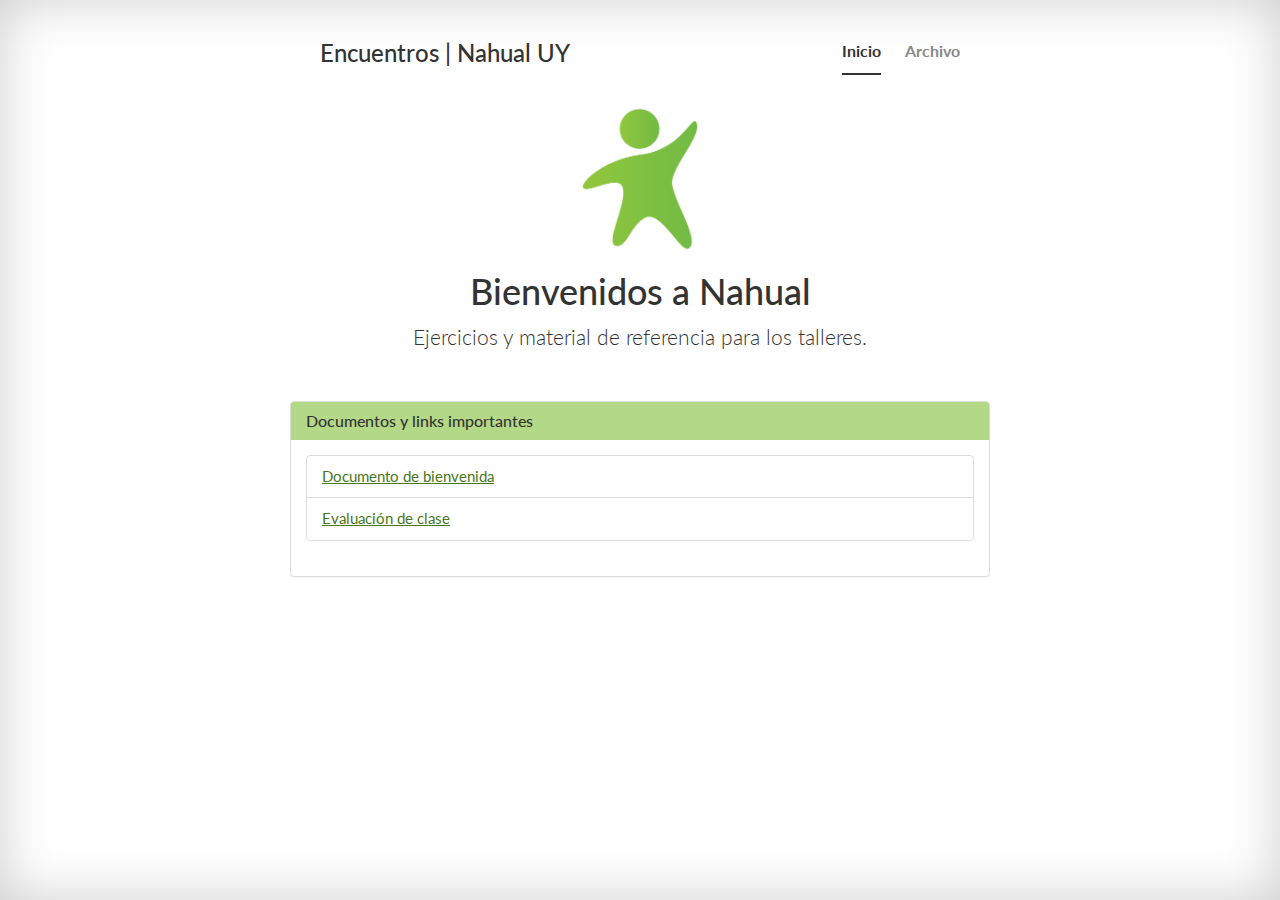
<file: index.html>
<!DOCTYPE html>
<html lang="es" ng-app="indexApp">
  <head>
    <meta charset="utf-8">
    <meta http-equiv="X-UA-Compatible" content="IE=edge">
    <meta name="viewport" content="width=device-width, initial-scale=1">

    <meta name="description" content="Encuentros Nahual Uruguay">
    <meta name="author" content="Nahual Uruguay">
    <link rel="shortcut icon" href="favicon.ico" />
    <link rel="icon" type="image/png" href="favicon.png" />

    <link href='http://fonts.googleapis.com/css?family=Lato:300,400,700,400italic' rel='stylesheet' type='text/css'>

    <title>Encuentros Nahual</title>

    <!-- Bootstrap core CSS -->
    <link href="components/bootstrap/dist/css/bootstrap.min.css" rel="stylesheet">

    <!-- Custom styles for this template -->
    <link href="css/main.css" rel="stylesheet">


    <!-- HTML5 shim and Respond.js for IE8 support of HTML5 elements and media queries -->
    <!--[if lt IE 9]>
      <script src="https://oss.maxcdn.com/html5shiv/3.7.2/html5shiv.min.js"></script>
      <script src="https://oss.maxcdn.com/respond/1.4.2/respond.min.js"></script>
    <![endif]-->

    <script src="components/angular/angular.min.js"></script>
    <script src="components/ngstorage/ngStorage.min.js"></script>
    <script src="js/app.js"></script>
  </head>

  <body ng-controller="IndexController as ctrl">

    <div class="site-wrapper">

        <div class="cover-container">

          <div class="masthead clearfix">
            <div class="inner">
              <h3 class="masthead-brand">Encuentros | Nahual UY</h3>
              <nav>
                <ul class="nav masthead-nav">
                  <li class="active"><a href="index.html">Inicio</a></li>
                  <li><a href="archivo.html">Archivo</a></li>
                </ul>
              </nav>
            </div>
          </div>

          <div class="inner">
            <img class="logo" src="img/logo.png" alt="Nahual Uruguay">
            <h1 class="cover-heading">Bienvenidos a Nahual</h1>
            <p class="lead">Ejercicios y material de referencia para los talleres.</p>
          </div>

          <div class="panel panel-default">
            <div class="panel-heading">
              <h3 class="panel-title">Documentos y links importantes</h3>
            </div>
            <div class="panel-body">
              <ul class="list-group">
                <li class="list-group-item">
                  <a target="_blank" href="https://drive.google.com/open?id=1ILnVZFXEYcPJFSISYI_tMTSKwlFc100P-UBC9gnDAR8">
                    Documento de bienvenida
                  </a>
                </li>
                <li class="list-group-item">
                  <a target="_blank" href="http://goo.gl/forms/J8h8WXMoKS">
                    Evaluación de clase
                  </a>
                </li>
              </ul>
            </div>
          </div>

<!--          <div class="panel panel-default" ng-hide="ctrl.nodo">
            <div class="panel-heading">
              <h3 class="panel-title">Elegir nodo</h3>
            </div>
            <ul class="list-group">
              <li class="list-group-item">
                <a href="" ng-click="ctrl.seleccionarNodo('BIOS');">BIOS</a><br/>
                <a href="" ng-click="ctrl.seleccionarNodo('UCU');">UCU</a>
              </li>
            </ul>
          </div>
-->
          <div class="panel panel-default" ng-show="ctrl.nodo">
              <div class="panel-heading">
                <h3 class="panel-title">Ejercicios Actuales</h3>
              </div>

            <div class="panel-body">
              <h3>Carrito</h3>
              <h4>Versiones</h4>

              <ul class="list-group" ng-if="ctrl.nodo == 'BIOS'">
                  <li class="list-group-item">
                    <a target="_blank" href="http://aplicaciones.nahual.uy/carrito/v1">Versi&oacute;n 1</a>
                  </li>      
<!--                  
                  <li class="list-group-item">
                    <a target="_blank" href="http://aplicaciones.nahual.uy/carrito/v3.0">Versi&oacute;n 3.0</a>
                  </li>
                  <li class="list-group-item">
                    <a target="_blank" href="http://aplicaciones.nahual.uy/carrito/bios/v2.1">Versi&oacute;n 2.1</a>
                  </li>
                  <li class="list-group-item">
                    <a target="_blank" href="http://aplicaciones.nahual.uy/carrito/v2">Versi&oacute;n 2</a>
                  </li>
-->
              </ul>

                <h4>Documentación</h4>
                <ul class="list-group">
                  <li class="list-group-item">
                    <a target="_blank" href="https://docs.google.com/document/d/148Vp85TWzvdr4O9U5Hv6QInIbk_J00zMvxFO_v5QS60/edit?usp=sharing">
                      Especificaci&oacute;n de Requerimientos
                    </a>
                  </li>
                </ul>

<!--                <h3>Evaluación 😱</h3>

                <ul class="list-group">
                  <li class="list-group-item">
                    <a target="_blank" href="https://docs.google.com/a/ign.uy/forms/d/1PwC9KumiESGUUjVQKC4VH7w77xNIRLT45PGvZLsNbcU/viewform">
                      Ver Evaluación
                    </a>
                  </li>
                </ul>

                <h3>Carrito</h3>

                <h4>Versiones</h4>
                <ul class="list-group">
                  <li class="list-group-item">
                    <a target="_blank" href="http://aplicaciones.nahual.uy/carrito/v1">Versi&oacute;n 1</a> - <a target="_blank" href="https://docs.google.com/document/d/1qakUuwNUSRESPROtXpFK4iTEJn6Na7e-7ghi5OkOnFU/edit">Especificaciones v1.0</a>
                  </li>
                  <li class="list-group-item">
                    <a target="_blank" href="http://aplicaciones.nahual.uy/carrito/v2">Versi&oacute;n 2</a> - <a target="_blank" href="https://docs.google.com/document/d/1kp2Cig6fi3SaZSBRXjNDXmo111PDlQ4d0KFn3M0BWcU/edit?usp=sharing">Especificaciones Completas</a>
                  </li>
                  <li class="list-group-item">
                    <a target="_blank" href="http://aplicaciones.nahual.uy/carrito/v2.1">Versi&oacute;n 2.1</a>
                  </li>
                  <li class="list-group-item">
                    <a target="_blank" href="http://aplicaciones.nahual.uy/carrito/v3.0">Versi&oacute;n 3.0</a>
                  </li>
                </ul>

                <h3>TappIT (Sistema de canje de tapitas)</h3>

                <h4>Versiones</h4>

                <ul class="list-group" ng-if="ctrl.nodo == 'BIOS'">
                  <li class="list-group-item">
                    <a target="_blank" href="http://aplicaciones.nahual.uy/tapit/v1">Versi&oacute;n 1</a> - <a target="_blank" href="https://docs.google.com/document/d/1Dbo6I3FxC5aZVssaooamQT4_4OjzCQ78GO6IerZ_e7E/edit?usp=sharing">Especificaciones</a><br/>
                    <a target="_blank" href="http://aplicaciones.nahual.uy/tapit/bios/v2">Versi&oacute;n 2</a><br/>
                    <a target="_blank" href="http://aplicaciones.nahual.uy/tapit/v3">Versi&oacute;n 3</a> - <a target="_blank" href="https://docs.google.com/document/d/1m3IGO7OuNtRBX6Ttz1F4EtALimTa4ZnCTNZMp7qLW7A/edit?usp=sharing">Especificaciones</a>
                    <a target="_blank" href="http://aplicaciones.nahual.uy/tapit/v4">Versi&oacute;n 4</a>
                  </li>
                </ul>
                <ul class="list-group" ng-if="ctrl.nodo == 'UCU'">
                  <li class="list-group-item">
                    <a target="_blank" href="http://aplicaciones.nahual.uy/tapit/v1">Versi&oacute;n 1</a>
                    -
                    <a target="_blank" href="https://docs.google.com/document/d/1Dbo6I3FxC5aZVssaooamQT4_4OjzCQ78GO6IerZ_e7E/edit?usp=sharing">
                      Especificaciones
                    </a>
                  </li>
                  <li class="list-group-item">
                    <a target="_blank" href="http://aplicaciones.nahual.uy/tapit/ucu/v2">Versi&oacute;n 2</a>
                  </li>
                  <li class="list-group-item">
                    <a target="_blank" href="http://aplicaciones.nahual.uy/tapit/v3">Versi&oacute;n 3</a>
                    -
                    <a target="_blank" href="https://docs.google.com/document/d/1m3IGO7OuNtRBX6Ttz1F4EtALimTa4ZnCTNZMp7qLW7A/edit?usp=sharing">
                      Especificaciones
                    </a>
                  </li>
                  <li class="list-group-item">
                    <a target="_blank" href="http://aplicaciones.nahual.uy/tapit/v4">Versi&oacute;n 4</a>
                    -
                    <a target="_" href="https://docs.google.com/document/d/1aUuaAwa_mORlsF4m9gijW7MrNyrgMliXpBkfqj3eahc/edit?usp=sharing">Especificaciones</a>
                  </li>
                </ul>

                <h4>Documentación</h4>
                <ul class="list-group">
                  <li class="list-group-item">
                    <a target="_blank" href="https://drive.google.com/open?id=1YQ-xlhiWvU3ZRrmOfvmAQq7e6QRnSwt4Vxcp9KpOvHw">
                      Especificaci&oacute;n de Requerimientos
                    </a>
                  </li>
                </ul>

              </div>
          </div>
-->
          <footer class="footer">
            <p>

              <span class="glyphicon glyphicon-twitter" aria-hidden="true"></span>
              <a href="https://twitter.com/NahualUY">@NahualUY</a>
              ·

              <span class="glyphicon glyphicon-thumbs-up" aria-hidden="true"></span>
              <a href="https://www.facebook.com/nahual.uy">Nahual Uruguay</a>

              ·

              <span class="glyphicon glyphicon-envelope" aria-hidden="true"></span>
              <a href="mailto:nahual.uy@gmail.com">Nahual.UY@gmail.com</a>
            </p>
          </footer>

        </div>

    </div>

    <script src="https://ajax.googleapis.com/ajax/libs/jquery/1.11.2/jquery.min.js"></script>
    <script src="components/bootstrap/dist/js/bootstrap.min.js"></script>
  </body>
</html>
</file>
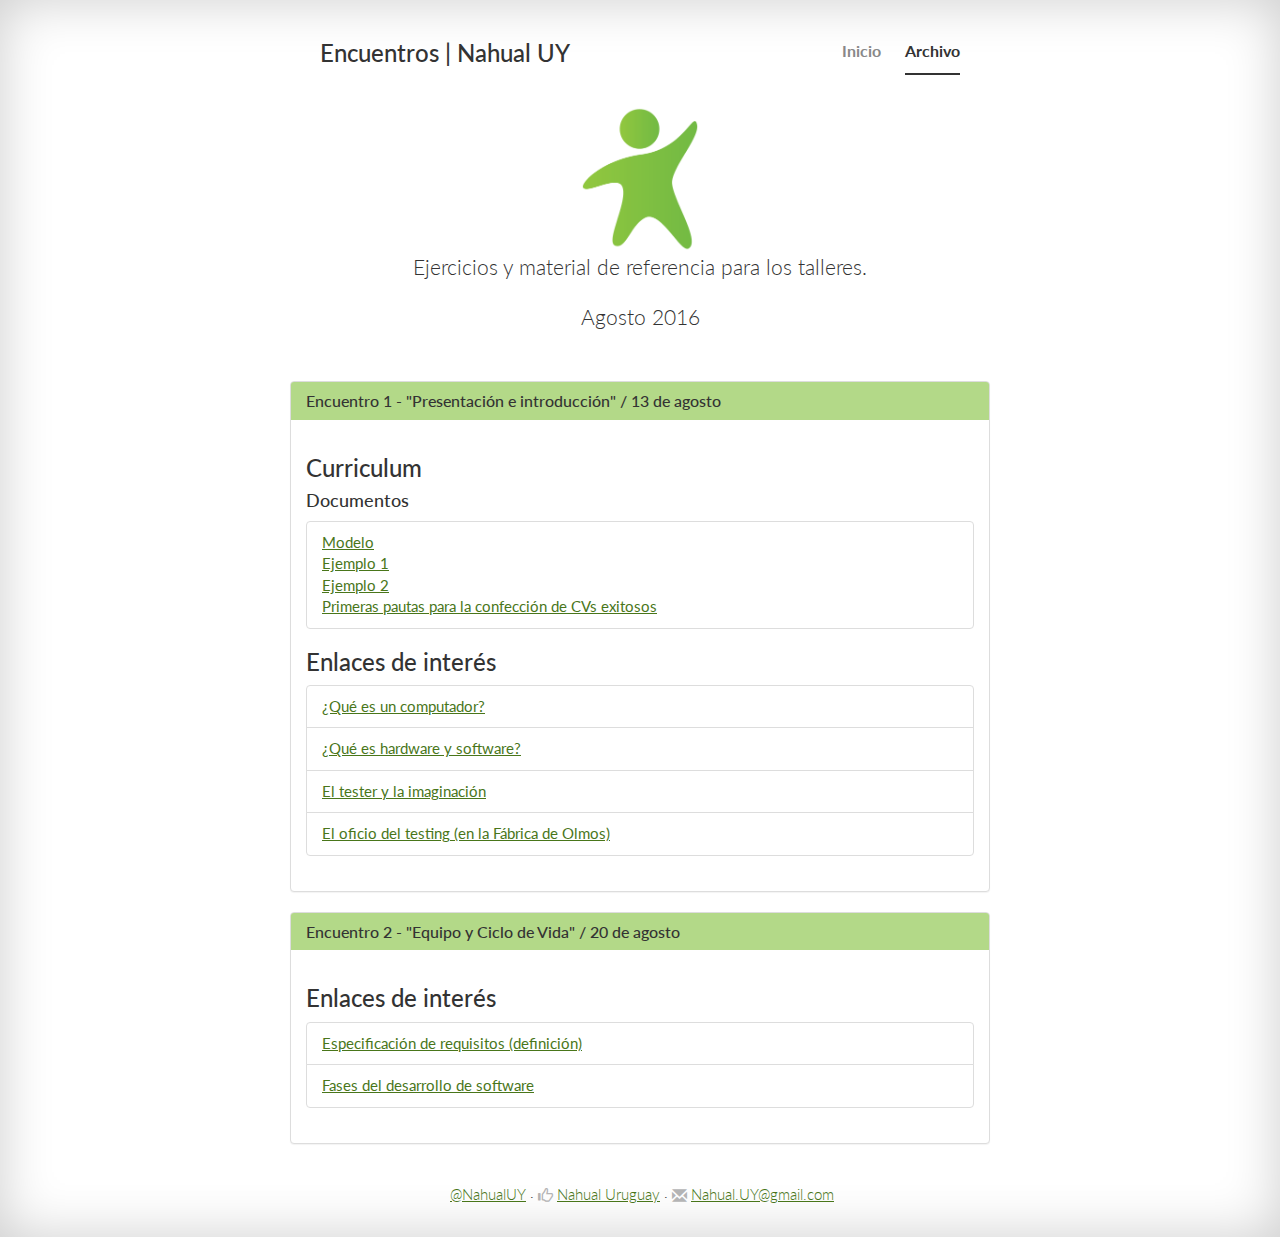
<file: archivo.html>
<!DOCTYPE html>
<html lang="es">
  <head>
    <meta charset="utf-8">
    <meta http-equiv="X-UA-Compatible" content="IE=edge">
    <meta name="viewport" content="width=device-width, initial-scale=1">

    <meta name="description" content="Encuentros Nahual Uruguay">
    <meta name="author" content="Nahual Uruguay">
    <link rel="shortcut icon" href="favicon.ico" />
    <link rel="icon" type="image/png" href="favicon.png" />

    <link href='http://fonts.googleapis.com/css?family=Lato:300,400,700,400italic' rel='stylesheet' type='text/css'>

    <title>Encuentros Nahual · Archivo de Encuentros</title>

    <!-- Bootstrap core CSS -->
    <link href="components/bootstrap/dist/css/bootstrap.min.css" rel="stylesheet">

    <!-- Custom styles for this template -->
    <link href="css/main.css" rel="stylesheet">


    <!-- HTML5 shim and Respond.js for IE8 support of HTML5 elements and media queries -->
    <!--[if lt IE 9]>
      <script src="https://oss.maxcdn.com/html5shiv/3.7.2/html5shiv.min.js"></script>
      <script src="https://oss.maxcdn.com/respond/1.4.2/respond.min.js"></script>
    <![endif]-->
  </head>

  <body>

    <div class="site-wrapper">

        <div class="cover-container">

          <div class="masthead clearfix">
            <div class="inner">
              <h3 class="masthead-brand">Encuentros | Nahual UY</h3>
              <nav>
                <ul class="nav masthead-nav">
                  <li><a href="index.html">Inicio</a></li>
                  <li class="active"><a href="archivo.html">Archivo</a></li>
                </ul>
              </nav>
            </div>
          </div>

          <div class="inner">
            <img class="logo" src="img/logo.png" alt="Nahual Uruguay">
            <p class="lead">Ejercicios y material de referencia para los talleres.</p>
            <p class="lead">Agosto 2016</p>
          </div>

          <div class="panel panel-default">
              <div class="panel-heading">
                <h3 class="panel-title">Encuentro 1 - "Presentación e introducción" / 13 de agosto</h3>
              </div>
              <div class="panel-body">

                  <h3>Curriculum</h3>

                  <h4>Documentos</h4>

                  <ul class="list-group">
                    <li class="list-group-item">
                      <a target="_blank" href="https://drive.google.com/file/d/0B4QrJSWYd_96bVRUMWhQVnNMc2M/view?usp=sharing">Modelo</a><br />
                      <a target="_blank" href="https://drive.google.com/file/d/0B4QrJSWYd_96X1M1RXdZeENrYkk/view?usp=sharing">Ejemplo 1</a><br />
                      <a target="_blank" href="https://drive.google.com/file/d/0B4QrJSWYd_96Mm14d0tVb1NZQjg/view?usp=sharing">Ejemplo 2</a><br />
                      <a target="_blank" href="https://docs.google.com/document/d/1-LB92SSPspxQco68UF69HaHKHCntwgX1ybhlBgl7EOY/edit?usp=sharing">Primeras pautas para la confección de CVs exitosos</a><br />
                    </li>
                  </ul>

                  <h3>Enlaces de interés</h3>

                  <ul class="list-group">
                    <li class="list-group-item">
                      <a href="http://www.gcfaprendelibre.org/tecnologia/curso/informatica_basica/empezando_a_usar_un_computador/1.do">
                        ¿Qué es un computador?
                      </a>
                    </li>
                    <li class="list-group-item">
                      <a href="http://www.gcfaprendelibre.org/tecnologia/curso/informatica_basica/empezando_a_usar_un_computador/2.do">
                        ¿Qué es hardware y software?
                      </a>
                    </li>
                    <li class="list-group-item">
                      <a href="http://testingbaires.com/el-tester-y-la-imaginacion/">
                        El tester y la imaginación
                      </a>
                    </li>
                    <li class="list-group-item">
                      <a href="http://blog.abstracta.com.uy/2014/10/fabrica-olmos-mi-madre-trabajo-de-tester.html">
                        El oficio del testing (en la Fábrica de Olmos)
                      </a>
                    </li>
                  </ul>
              </div>
            </div>

          <div class="panel panel-default">
              <div class="panel-heading">
                <h3 class="panel-title">Encuentro 2 - "Equipo y Ciclo de Vida" / 20 de agosto</h3>
              </div>
              <div class="panel-body">
                  <h3>Enlaces de interés</h3>

                  <ul class="list-group">
                    <li class="list-group-item">
                      <a target="_blank" href="http://es.wikipedia.org/wiki/Especificaci%C3%B3n_de_requisitos_de_software">
                        Especificación de requisitos (definición)
                      </a>
                    </li>

                    <li class="list-group-item">
                      <a target="_blank" href="https://es.wikipedia.org/wiki/Fases_del_desarrollo_de_software">
                        Fases del desarrollo de software
                      </a>
                    </li>

                  </ul>
              </div>
            </div>
<!--
          <div class="panel panel-default">
              <div class="panel-heading">
                <h3 class="panel-title">Encuentro 3 - "Trabajo en equipo" / 19 de marzo</h3>
              </div>
              <div class="panel-body">

                  <h4>Documentos</h4>


                  <h3>Enlaces de interés</h3>
                  <ul class="list-group">

                    <li class="list-group-item">
                      <a target="_blank" href="https://es.wikipedia.org/wiki/Versi%C3%B3n_de_software">
                        Versión de software
                      </a>
                    </li>
                  </ul>
              </div>
            </div>

          <div class="panel panel-default">
              <div class="panel-heading">
                <h3 class="panel-title">Encuentro 4 - "Ordenando el trabajo" / 2 de abril</h3>
              </div>
              <div class="panel-body">
                  <h4>Documentos</h4>
                  <ul class="list-group">
                    <li class="list-group-item">
                    <a target="_blank" href="https://drive.google.com/open?id=1N8PQYRA0ijMYYaA64AmzGCMkax3FbMQrM7_Hfft7wAY">
                      Escribiendo reportes de error efectivos</a>
                    </li>
                    <li class="list-group-item">
                        <a target="_blank" href="https://drive.google.com/open?id=12wAajCkSK2IxNTv2Fh6xGnaCNwgYIgcG19AeBXWK8E0">
                          Ciclo de Vida de un Incidente</a>
                    </li>
                  </ul>

                  <h3>Enlaces de interés</h3>
                  <ul class="list-group">
                    <li class="list-group-item">
                      <a target="_blank" href="https://es.wikipedia.org/wiki/Error_de_software">Error de software / Bugs</a>
                    </li>
                    <li class="list-group-item">
                      <a target="_blank" href="http://images.google.com/search?tbm=isch&q=primer%20bug%20inform%C3%A1tico">
                        Imágenes del primer "bug" (bicho)
                      </a>
                    </li>
                  </ul>
              </div>
            </div>

            <div class="panel panel-default">
                <div class="panel-heading">
                  <h3 class="panel-title">Encuentro 5 - "Requerimientos y casos de prueba" / 9 de abril</h3>
                </div>
                <div class="panel-body">

                  <h3>Enlaces de interés</h3>
                  <ul class="list-group">

                    <li class="list-group-item">
                      <a target="_blank" href="https://es.wikipedia.org/wiki/Caso_de_prueba">
                        Definición Wikipedia: Caso de Prueba
                      </a>
                    </li>
                    <li class="list-group-item">
                      <a target="_blank" href="https://docs.google.com/document/d/1uxBHVj1aSFh1JBAv8aAAmu0ejT3A9me0Bnj_Tp1ov0w/edit?usp=sharing">
                        Plantilla para escribir Casos de Prueba
                      </a>
                    </li>
                    <li class="list-group-item">
                      <a target="_blank" href="https://drive.google.com/file/d/0B04W0CxwFo9nSFlvMGIwRjdwZGc/view?usp=sharing">
                        Qué, cómo y cuándo ocurren las cosas en un proyecto de desarrollo
                      </a>
                    </li>
                    <li class="list-group-item">
                      <a target="_blank" href="https://www.youtube.com/watch?v=JVYLLiLpclU">
                        Fabricación de una pelota de fútbol
                      </a>
                    </li>
                    <li class="list-group-item">
                      <a target="_blank" href="https://www.youtube.com/watch?v=mybMIW7A89w">
                        Programa Calidad FIFA
                      </a>
                    </li>
                    <li class="list-group-item">
                      <a target="_blank" href="https://www.youtube.com/watch?v=zof_6Vo0TKQ">
                        Testing de Calidad ADIDAS
                      </a>
                    </li>
                  </ul>
                </div>
              </div>

              <div class="panel panel-default">
                  <div class="panel-heading">
                    <h3 class="panel-title">Encuentro 11 - "Repaso y presentaciones" / 21 de mayo</h3>
                  </div>
                  <div class="panel-body">

                    <h3>Enlaces de interés / Presentaciones</h3>
                    <ul class="list-group">

                      <li class="list-group-item">
                        <span class="glyphicon glyphicon-film" aria-hidden="true"></span>
                        <a target="_blank" href="https://www.youtube.com/watch?v=sJ0zb5jBVDE">
                          Cómo persuadir a las personas al hablar en público
                        </a>
                      </li>
                      <li class="list-group-item">
                        <span class="glyphicon glyphicon-film" aria-hidden="true"></span>
                        <a target="_blank" href="https://www.youtube.com/watch?v=y_qQn80feXg">
                          Cómo hablar en público como un profesional: El Mensaje
                        </a>
                      </li>
                      <li class="list-group-item">
                        <span class="glyphicon glyphicon-film" aria-hidden="true"></span>
                        <a target="_blank" href="https://www.youtube.com/watch?v=ivg2R2AGfEs">
                          Cómo hablar en público - técnicas y trucos: El Objetivo
                        </a>
                      </li>
                      <li class="list-group-item">
                        <span class="glyphicon glyphicon-film" aria-hidden="true"></span>
                        <a target="_blank" href="https://www.youtube.com/watch?v=tG9HOqFvBJU">
                          Miedo a hablar en público: Técnica para dominarlo
                        </a>
                      </li>
                      <li class="list-group-item">
                        <span class="glyphicon glyphicon-film" aria-hidden="true"></span>
                        <a target="_blank" href="https://www.youtube.com/watch?v=6XlD5bQcGVM">
                          Cómo comunicar con impacto frente a un público
                        </a>
                      </li>
                    </ul>
                  </div>
                </div>
<!--
            <div class="panel panel-default">
                <div class="panel-heading">
                  <h3 class="panel-title">Encuentro 6 - "Testing positivo y negativo y Tipos de datos" / 3 de octubre</h3>
                </div>
                <div class="panel-body">

                  <h4>Documentos</h4>
                  <ul class="list-group">
                    <li class="list-group-item">
                    <a target="_blank" href="https://drive.google.com/open?id=1bTA50vuFvc1pIlJmsw5JbyWfGTxjDn63uqMk_iIoSRI">
                      Testing positivo y negativo</a>
                    </li>
                    <li class="list-group-item">
                        <a target="_blank" href="https://drive.google.com/open?id=1IY9iQx12SRAKLDYS0dAd1CIcprWu95nK5emegO8YUfg">
                          Tipos de datos</a>
                    </li>
                  </ul>

                    <h3>Enlaces de interés</h3>
                    <ul class="list-group">
                      <li class="list-group-item">
                        <a target="_blank" href="http://www.practicasdesoftware.com.ar/2011/02/testing-y-algo-mas/#.VhBEuOgzikp">
                          Testing y algo más...
                        </a>
                      </li>
                      <li class="list-group-item">
                        <a target="_blank" href="http://www.informaticamoderna.com/Info_dat.htm">
                          El dato y la información
                        </a>
                      </li>
                      <li class="list-group-item">
                        <a target="_blank" href="https://es.wikipedia.org/wiki/Tipo_de_dato">
                          Tipo de dato
                        </a>
                      </li>
                      <li class="list-group-item">
                        <a target="_blank" href="https://es.wikipedia.org/wiki/Cadena_de_caracteres">
                          Cadena de caracteres
                        </a>
                      </li>
                      <li class="list-group-item">
                        <a target="_blank" href="https://es.wikipedia.org/wiki/Multimedia">
                          Multimedia
                        </a>
                      </li>
                    </ul>
                </div>
              </div>

                <div class="panel panel-default">
                <div class="panel-heading">
                  <h3 class="panel-title">Encuentro 7 - "No se puede probar todo: cobertura y regresión" / 10 de octubre</h3>
                </div>
                <div class="panel-body">

                  <h4>Documentos</h4>
                  <ul class="list-group">
                    <li class="list-group-item">
                    <a target="_blank" href="https://drive.google.com/open?id=1C0XXi-a-1KxUqFMwBoNSFiAd9T_Hf408-XT4Hsu_xgo">
                      Cobertura y regresión</a>
                    </li>
                  </ul>
                </div>
              </div>

            <div class="panel panel-default">
                <div class="panel-heading">
                  <h3 class="panel-title">Encuentro 8 - "Herramientas de ofimática" / 17 de octubre</h3>
                </div>
                <div class="panel-body">

                  <h4>Documentos</h4>
                  <ul class="list-group">
                    <li class="list-group-item">
                    <a target="_blank" href="https://drive.google.com/open?id=1ZrA8pIKKo-vZ1Hi5tvwsNrVcLsA20jLGFTdoikHoAP4">
                      Herramientas de ofimática: correo, calendario, contactos, chat, procesadores de texto y más</a>
                    </li>
                  </ul>

                    <h3>Enlaces de interés</h3>
                    <ul class="list-group">
                      <li class="list-group-item">
                        <a target="_blank" href="http://es.ccm.net/contents/119-reglas-para-usar-el-correo-electronico-correctamente">
                          Reglas para usar el correo electrónico correctamente
                        </a>
                      </li>
                      <li class="list-group-item">
                        <a target="_blank" href="http://www.forbes.es/actualizacion/2194/las-9-reglas-basicas-de-google-para-escribir-correos">
                          Las 9 reglas básicas de Google para escribir correos
                        </a>
                      </li>
                      <li class="list-group-item">
                        <a target="_blank" href="http://www.englishcom.com.mx/redaccion/escribir-un-correo-electronico">
                          Escribir un correo electrónico – Reglas de etiqueta
                        </a>
                      </li>
                      <li class="list-group-item">
                        <a target="_blank" href="http://elemail.about.com/od/consejos/tp/Diez-Reglas-Esenciales-De-Etiqueta-Para-El-Email.htm">
                          Diez reglas esenciales de etiqueta para el email
                        </a>
                      </li>
                      <li class="list-group-item">
                        <a target="_blank" href="http://www.marketingdirecto.com/actualidad/e-mail-marketing/17-normas-de-etiqueta-para-los-e-mails">
                          17 normas de etiqueta para los e-mails
                        </a>
                      </li>
                    </ul>
                </div>
              </div>


            <div class="panel panel-default">
                <div class="panel-heading">
                  <h3 class="panel-title">Encuentro 9 - "Clases de equivalencia" / 24 de octubre</h3>
                </div>
                <div class="panel-body">

                  <h4>Documentos</h4>
                  <ul class="list-group">
                    <li class="list-group-item">
                    <a target="_blank" href="https://drive.google.com/open?id=1XNEXJp4ZsXN-PptA0Th_mbRslzi0b0Sk7oUzqASLkyo">
                      Repartido clases de equivalencia</a>
                    </li>
                  </ul>
                </div>
              </div>

            <div class="panel panel-default">
                <div class="panel-heading">
                  <h3 class="panel-title">Encuentro 10 - "Árboles de decisión" / 1 de noviembre</h3>
                </div>
                <div class="panel-body">

                  <h4>Documentos</h4>
                  <ul class="list-group">
                    <li class="list-group-item">
                    <a target="_blank" href="https://drive.google.com/open?id=1gZApy8CrkTtTWYOxqlXQP32_9gEOWr7y3FIz9dItEA0">
                      Repartido árboles de decisión</a>
                    </li>
                  </ul>
                </div>
              </div>

            <div class="panel panel-default">
                <div class="panel-heading">
                  <h3 class="panel-title">Encuentro 11 - "Presentaciones" / 7 de noviembre</h3>
                </div>
                <div class="panel-body">


                    <h3>Enlaces de interés</h3>
                    <ul class="list-group">
                      <li class="list-group-item">
                        <a target="_blank" href="https://www.youtube.com/watch?v=sJ0zb5jBVDE">
                          La primera clave de la persuasión al hablar en público
                        </a>
                      </li>
                      <li class="list-group-item">
                        <a target="_blank" href="https://www.youtube.com/watch?v=y_qQn80feXg">
                          El mensaje a transmitir
                        </a>
                      </li>
                     <li class="list-group-item">
                        <a target="_blank" href="https://www.youtube.com/watch?v=ivg2R2AGfEs">
                          La planificacion - el objetivo
                        </a>
                      </li>
                      <li class="list-group-item">
                        <a target="_blank" href="https://www.youtube.com/watch?v=tG9HOqFvBJU">
                          El flujo de la ansiedad
                        </a>
                      </li>
                      <li class="list-group-item">
                        <a target="_blank" href="https://www.youtube.com/watch?v=6XlD5bQcGVM">
                          Menos es más
                        </a>
                      </li>
                    </ul>
                </div>
              </div>

            <div class="panel panel-default">
                <div class="panel-heading">
                  <h3 class="panel-title">Encuentro 12 - "Testing Exploratorio" / 14 de noviembre</h3>
                </div>
                <div class="panel-body">
                  <h4>Documentos</h4>
                  <ul class="list-group">
                    <li class="list-group-item">
                    <a target="_blank" href="https://drive.google.com/open?id=1IXgr8neIPBAZlxNwSwlsuwFJah0BeF1HNt44n4p00P4">
                      Repartido testing exploratorio</a>
                    </li>
                  </ul>
                </div>
              </div>

            <div class="panel panel-default">
                <div class="panel-heading">
                  <h3 class="panel-title">Encuentro 14 - "Perfilando para encontrar trabajo" / 28 de noviembre</h3>
                </div>
                <div class="panel-body">
                  <h4>Documentos</h4>
                  <ul class="list-group">
                    <li class="list-group-item">
                    <a target="_blank" href="https://drive.google.com/open?id=1hdRDYd8VNq23tBNrSUZeogDJb4TTaiOeZuOiwnLs9AA">
                      Repartido - Perfilando para encontrar trabajo</a>
                    </li>
                  </ul>
                </div>
              </div>
-->
            <footer class="footer">
              <p>

                <span class="glyphicon glyphicon-twitter" aria-hidden="true"></span>
                <a href="https://twitter.com/NahualUY">@NahualUY</a>
                ·

                <span class="glyphicon glyphicon-thumbs-up" aria-hidden="true"></span>
                <a href="https://www.facebook.com/nahual.uy">Nahual Uruguay</a>

                ·

                <span class="glyphicon glyphicon-envelope" aria-hidden="true"></span>
                <a href="mailto:nahual.uy@gmail.com">Nahual.UY@gmail.com</a>
              </p>
            </footer>

        </div>

    </div>

    <script src="https://ajax.googleapis.com/ajax/libs/jquery/1.11.2/jquery.min.js"></script>
    <script src="components/bootstrap/dist/js/bootstrap.min.js"></script>
  </body>
</html>
</file>
<file: css/main.css>
/*
 * Globals
 */

/* Links */
a,
a:focus,
a:hover {
  color: #49761A;
  text-decoration: underline;
}


/*
 * Base structure
 */

html,
body {
  height: 100%;
  font-family: 'Lato', sans-serif;
  font-size: 15px;
}
body {
  color: #333;
}

/* Extra markup and styles for table-esque vertical and horizontal centering */
.site-wrapper {
  padding: 0 15px;
  display: table;
  width: 100%;
  height: 100%; /* For at least Firefox */
  min-height: 100%;
  -webkit-box-shadow: inset 0 0 54px rgba(0,0,0,.2);
          box-shadow: inset 0 0 54px rgba(0,0,0,.2);
}
.site-wrapper-inner {
  display: table-cell;
  vertical-align: top;
}
.cover-container {
  margin-right: auto;
  margin-left: auto;
}

/* Padding for spacing */
.inner {
  padding: 30px;
  text-align: center;
}

.logo{
  width: 120px;
}


/*
 * Header
 */
.masthead-brand {
  margin-top: 10px;
  margin-bottom: 10px;
}

.masthead-nav > li {
  display: inline-block;
}
.masthead-nav > li + li {
  margin-left: 20px;
}
.masthead-nav > li > a {
  text-decoration: none;
  padding-right: 0;
  padding-left: 0;
  font-size: 16px;
  font-weight: bold;
  color: #888;
  border-bottom: 2px solid transparent;
}
.masthead-nav > li > a:hover,
.masthead-nav > li > a:focus {
  background-color: transparent;
  border-bottom-color: #a9a9a9;
}

.masthead-nav > .active > a,
.masthead-nav > .active > a:hover,
.masthead-nav > .active > a:focus {
  color: #333;
  border-bottom-color: #333;
}

@media (min-width: 768px) {
  .masthead-brand {
    float: left;
  }
  .masthead-nav {
    float: right;
  }
}


/*
 * Footer
 */

.footer {
  padding: 20px;
  text-align: center;
  font-weight: 300;
}

.footer .glyphicon {
  color: #B4B4B5
}

@media (min-width: 768px) {
  /* Pull out the header and footer */
  .masthead {

  }

  .footer a{
    vertical-align: text-bottom;
  }
  /* Start the vertical centering */
  .site-wrapper-inner {
    vertical-align: middle;
  }
  /* Handle the widths */
  .masthead,
  .footer,
  .cover-container {
    width: 100%; /* Must be percentage or pixels for horizontal alignment */
  }
}

@media (min-width: 992px) {
  .masthead,
  .footer,
  .cover-container {
    width: 700px;
  }
}

.panel-default>.panel-heading{
  background-color: rgba(131, 193, 60, 0.61);
  border-bottom: none;
}
</file>
